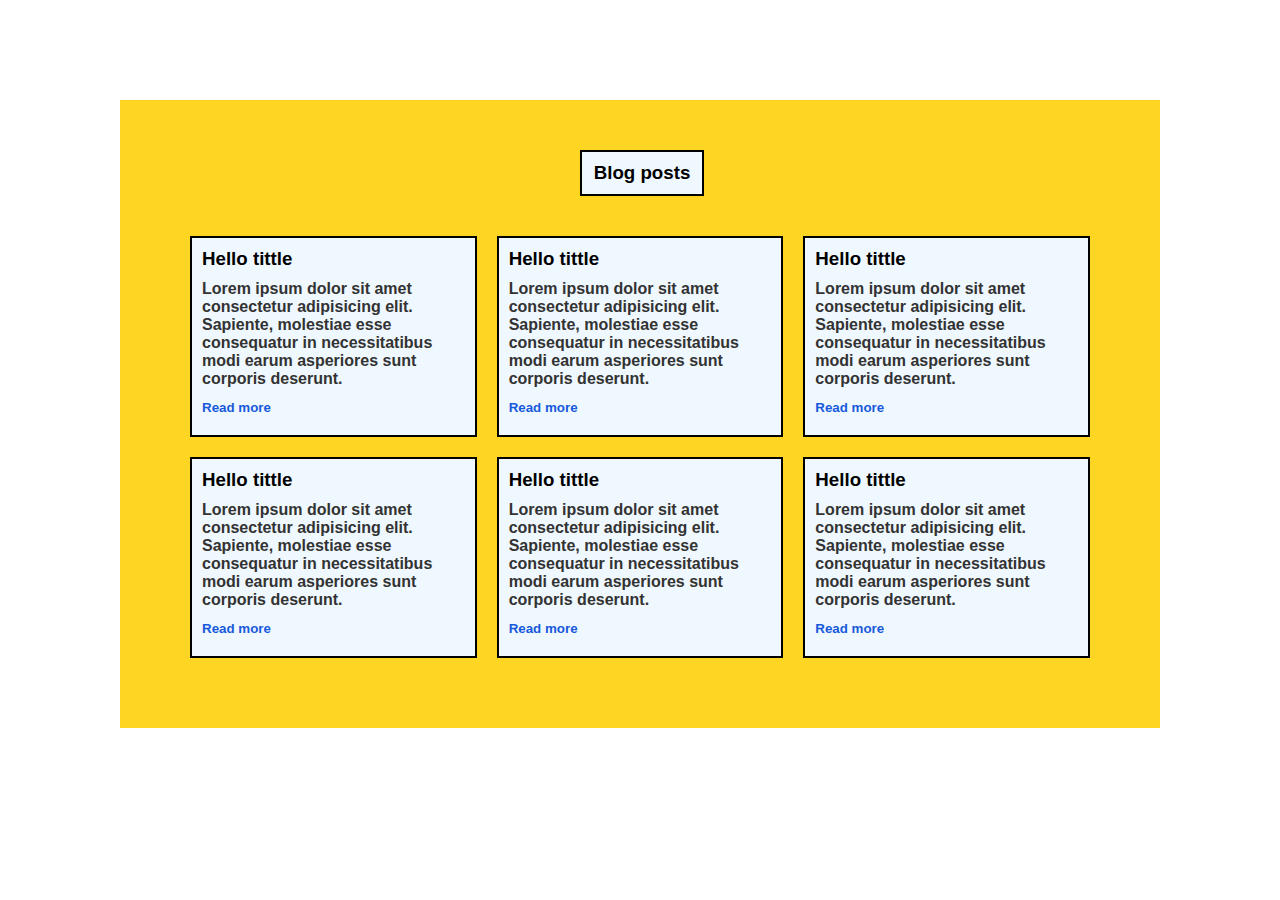
<file: index.html>
<!DOCTYPE html>
<html lang="en">
<head>
    <meta charset="UTF-8">
    <meta name="viewport" content="width=device-width, initial-scale=1.0">
    <meta http-equiv="X-UA-Compatible" content="ie=edge">
    <title>Document</title>
    <link rel="stylesheet" href="style.css">
</head>
<body>
    <div class="container">
        <h3 class="bigtittle">Blog posts</h3>
        <div class="wrap">
            <div class="box">
                <h3>Hello tittle</h3>
                <p>Lorem ipsum dolor sit amet consectetur adipisicing elit. Sapiente, molestiae esse consequatur in necessitatibus modi earum asperiores sunt corporis deserunt.</p>
                <button>Read more</button>
            </div>
            <div class="box">
                <h3>Hello tittle</h3>
                <p>Lorem ipsum dolor sit amet consectetur adipisicing elit. Sapiente, molestiae esse consequatur in necessitatibus modi earum asperiores sunt corporis deserunt.</p>
                <button>Read more</button>
            </div>
            <div class="box">
                <h3>Hello tittle</h3>
                <p>Lorem ipsum dolor sit amet consectetur adipisicing elit. Sapiente, molestiae esse consequatur in necessitatibus modi earum asperiores sunt corporis deserunt.</p>
                <button>Read more</button>
            </div>    
        </div>
        <div class="wrap">
            <div class="box">
                <h3>Hello tittle</h3>
                <p>Lorem ipsum dolor sit amet consectetur adipisicing elit. Sapiente, molestiae esse consequatur in necessitatibus modi earum asperiores sunt corporis deserunt.</p>
                <button>Read more</button>
            </div>
            <div class="box">
                <h3>Hello tittle</h3>
                <p>Lorem ipsum dolor sit amet consectetur adipisicing elit. Sapiente, molestiae esse consequatur in necessitatibus modi earum asperiores sunt corporis deserunt.</p>
                <button>Read more</button>
            </div>
            <div class="box">
                <h3>Hello tittle</h3>
                <p>Lorem ipsum dolor sit amet consectetur adipisicing elit. Sapiente, molestiae esse consequatur in necessitatibus modi earum asperiores sunt corporis deserunt.</p>
                <button>Read more</button>
            </div>    
        </div>
        
    </div>
</body>
</html>
</file>
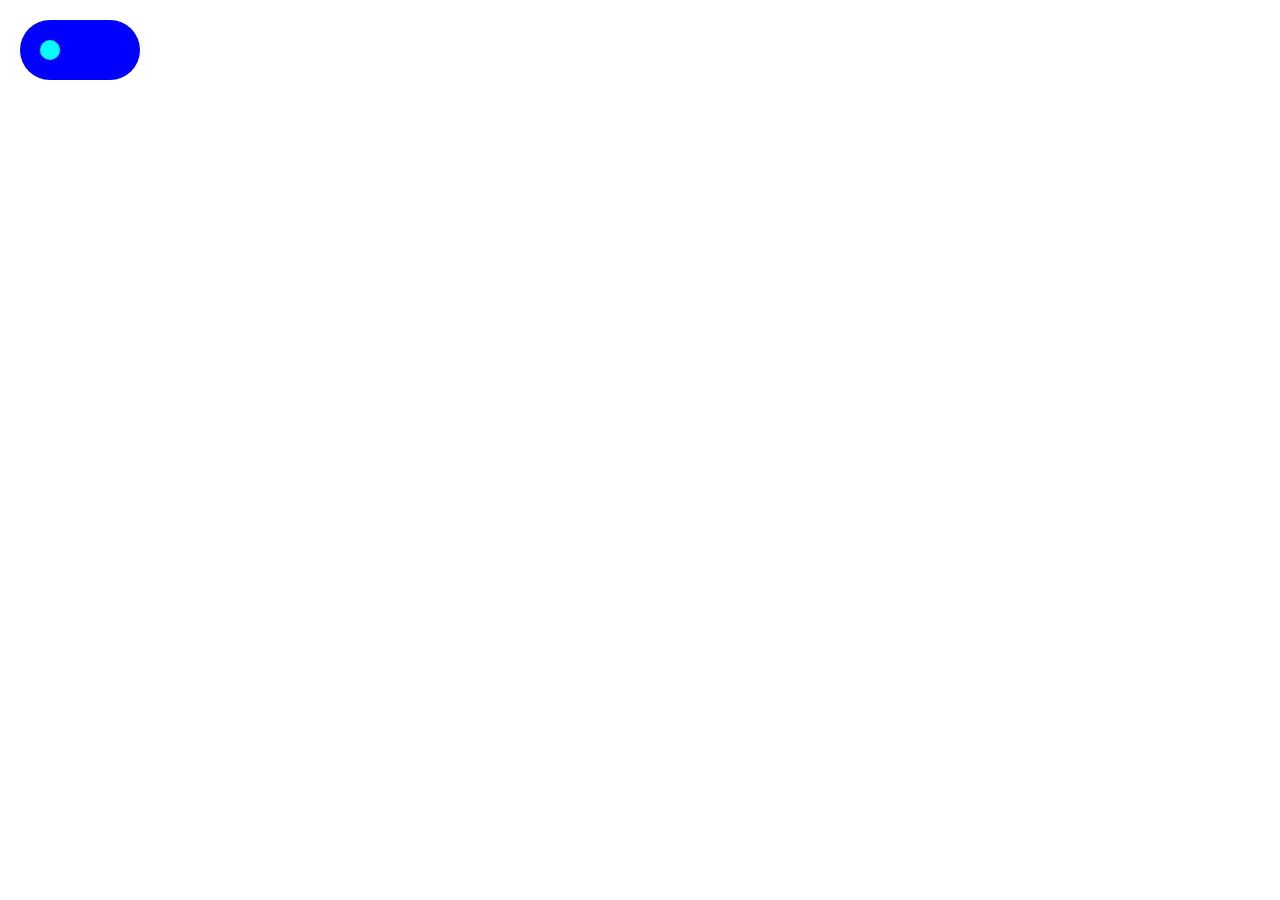
<file: B1/toogle.html>
<!DOCTYPE html>
<html lang="en">
<head>
    <meta charset="UTF-8">
    <meta name="viewport" content="width=device-width, initial-scale=1.0">
    <meta http-equiv="X-UA-Compatible" content="ie=edge">
    <title>Document</title>
    <link rel="stylesheet" href="style.css">
</head>
<body>
    <div class="body" >
        <div class="ball"></div>
    </div>
</body>
</html>
</file>
<file: style.css>
*{
    padding: 0;
    margin: 0;
}

.container{
    margin: 50px;
    background-color: #FFD523;
    padding: 50px  70px;
    font-family: arial;
    width: 900px;
    margin: auto;
    margin-top: 100px;
}

.bigtittle{
    padding: 10px;
    background-color: aliceblue;
    border: 2px solid black;
    margin-bottom: 40px;
    width: 100px;
    transform: translateX(390px);
    text-align: center;
}

.wrap{
    display: grid;
    grid-template-columns: 1fr 1fr 1fr;
    gap: 20px;
}

.box{
    background-color: aliceblue;
    padding: 10px;
    border: 2px solid black;
    margin-bottom: 20px;
}

.box > *{
    margin-bottom: 10px;
    font-weight: 600;
}

.box p{
    color: #333;
}

.box button{
    border: 0;
    background-color: aliceblue;
    color: #185ADB; 
}
</file>
<file: B1/style.css>
*{
    padding: 0;
    margin: 0;
}

body{
    padding: 20px;
}

.body{
    background-color: blue;
    width: 100px;
    border-radius: 30px;
    padding: 10px;
    transition: 1s;
}

.ball{
    background-color:cyan;
    width: 20px;
    height: 20px;
    border-radius: 10px;
    margin: 10px;
    transition: 1s;
}

.body:hover{
    background-color: cyan;
}

.body:hover .ball{
    background-color: blue;
    transform: translateX(60px);
}
</file>
